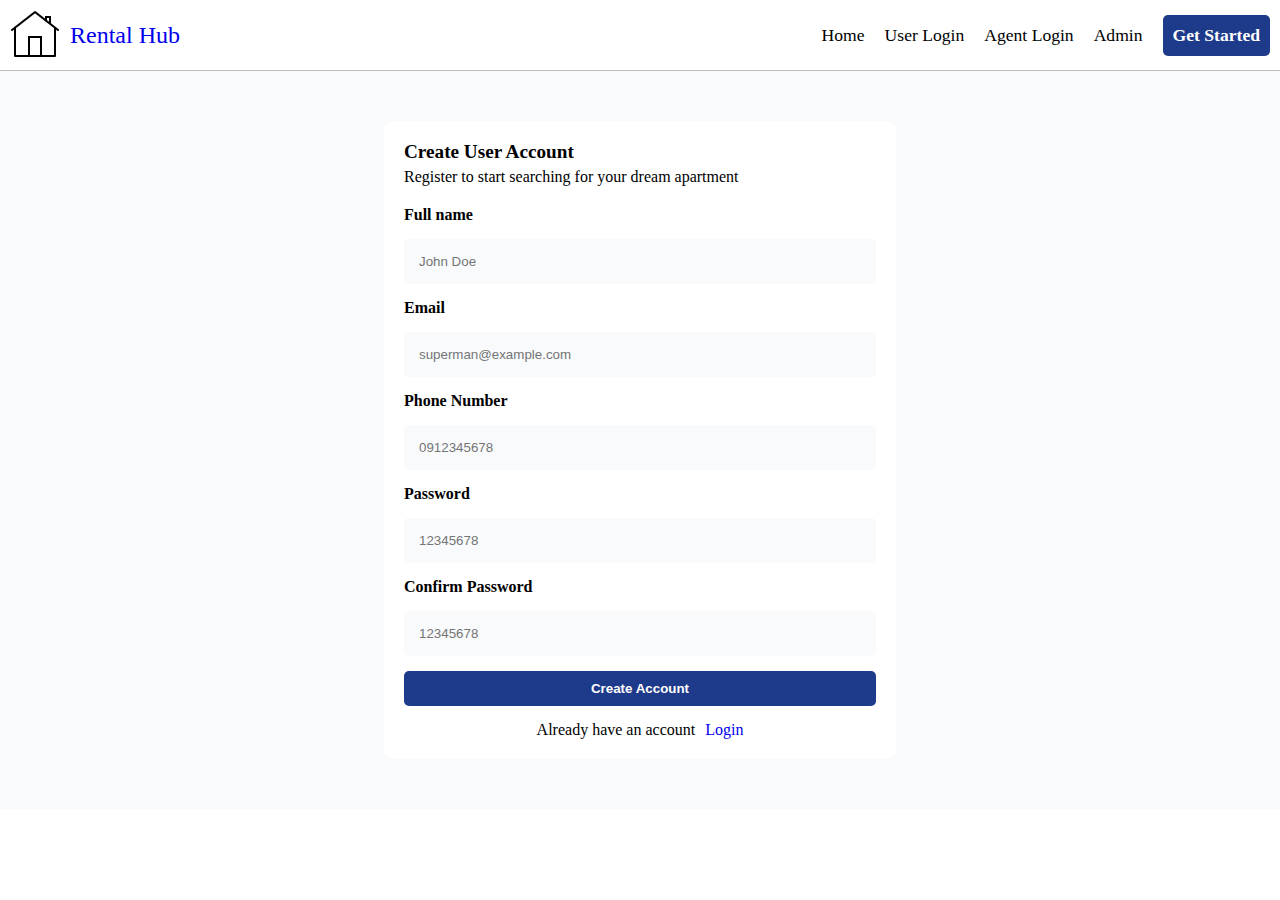
<file: auth/register.html>
<!DOCTYPE html>
<html lang="en">
  <head>
    <meta charset="UTF-8" />
    <meta name="viewport" content="width=device-width, initial-scale=1.0" />
    <title>Register</title>
    <link rel="stylesheet" href="register.css" />
  </head>
  <body>
    <header>
      <div>
        <img src="../home.png" alt="Our logo" />
        <a href="../index.html">Rental Hub</a>
      </div>
      <nav>
        <a href="../index.html">Home</a>
        <a href="#">User Login</a>
        <a href="#">Agent Login</a>
        <a href="#">Admin</a>
        <a href="#" class="getStarted">Get Started</a>
      </nav>
      <section class="mobileNavbar">
        <a href="../index.html">Home</a>
        <a href="#">User Login</a>
        <a href="#">Agent Login</a>
        <a href="#">Admin</a>
        <a href="#" class="getStarted">Get Started</a>
      </section>
    </header>
    <main>
      <section>
        <h1>Create User Account</h1>
        <p>Register to start searching for your dream apartment</p>

        <form>
          <label for="fullname">Full name</label>
          <input type="text" placeholder="John Doe" name="fullname" />
          <label for="email">Email</label>
          <input type="email" placeholder="superman@example.com" name="email" />
          <label for="phone">Phone Number</label>
          <input type="phone" placeholder="0912345678" name="phone" />
          <label for="pass">Password</label>
          <input type="password" placeholder="12345678" name="pass" />
          <label for="conPass">Confirm Password</label>
          <input type="password" placeholder="12345678" name="conPass" />

          <button type="submit">Create Account</button>
        </form>
        <div>
          <span>Already have an account</span>
          <a href="#">Login</a>
        </div>
      </section>
    </main>
    <footer></footer>
  </body>
</html>
</file>
<file: auth/register.css>
* {
  box-sizing: border-box;
  margin: 0;
  padding: 0;
}

header {
  padding: 10px;
  border-bottom: 1px solid silver;
  display: flex;
  justify-content: space-between;

  div {
    display: flex;
    align-items: center;
    column-gap: 10px;

    a {
      text-decoration: none;
      font-size: 1.5rem;
    }

    img {
      width: 50px;
    }
  }

  nav {
    display: flex;
    column-gap: 20px;
    align-items: center;
    font-size: 1.1rem;

    /* a:not(.getStarted) {
      text-decoration: none;
      color: black;
    } */
    a {
      text-decoration: none;
      color: black;
    }
    a.getStarted {
      padding: 10px;
      background-color: #1e3a8a;
      border-radius: 5px;
      color: white;
      font-weight: bolder;
    }
  }

  > section.mobileNavbar {
    position: fixed;
    left: 0;
    top: 0;
    height: 100vh;

    display: none;
    flex-direction: column;
    background-color: #1e3a8a;
    justify-content: space-around;
    padding: 5px;

    a {
      text-decoration: none;
      color: white;
    }
  }
}

main {
  display: flex;
  align-items: center;
  justify-content: center;
  padding: 50px 0px;
  background-color: #f8fafc;

  > section {
    width: 40%;
    /* height: 350px; */
    background-color: white;
    border-radius: 10px;
    display: flex;
    flex-direction: column;
    padding: 20px;

    > h1 {
      font-size: 1.2rem;
      margin-bottom: 5px;
    }
    > p {
      margin-bottom: 20px;
    }

    > form {
      display: flex;
      flex-direction: column;

      > label {
        font-weight: bold;
      }

      > input {
        outline: none;
        margin: 15px 0px;
        padding: 15px;
        border-radius: 5px;
        border: none;
        background-color: #f8fafc;
      }

      > button {
        padding: 10px;
        background-color: #1e3a8a;
        border: none;
        color: white;
        border-radius: 5px;
        font-weight: bold;
      }
    }
    > div {
      display: flex;
      justify-content: center;
      text-align: center;
      margin-top: 15px;
      column-gap: 10px;

      > a {
        text-decoration: none;
      }
    }
  }
}

@media screen and (width<670px) {
  main {
    padding-left: 20px;
    padding-right: 20px;

    section {
      width: 100%;
    }
  }
}

@media screen and (width<470px) {
  body {
    header {
      nav {
        display: none;
      }
      > section.mobileNavbar {
        display: flex;
      }
    }
  }
}
</file>
